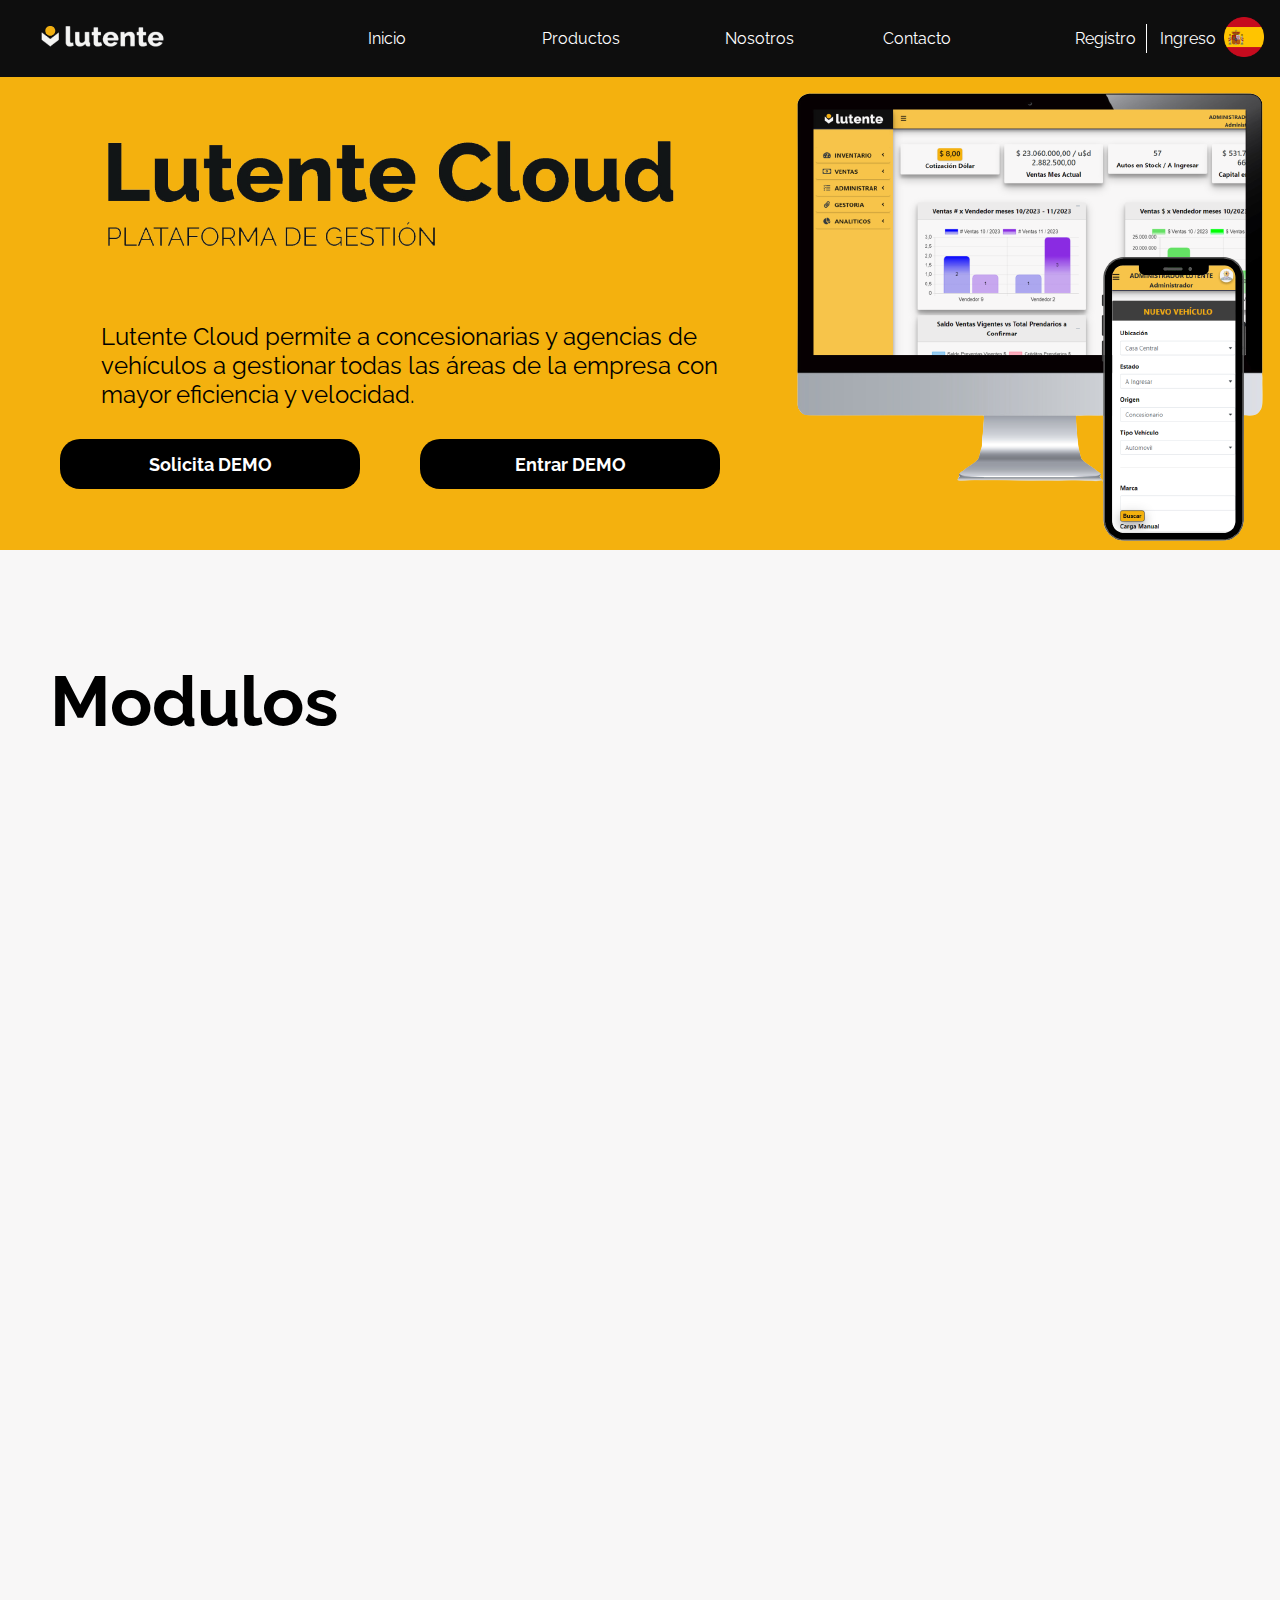
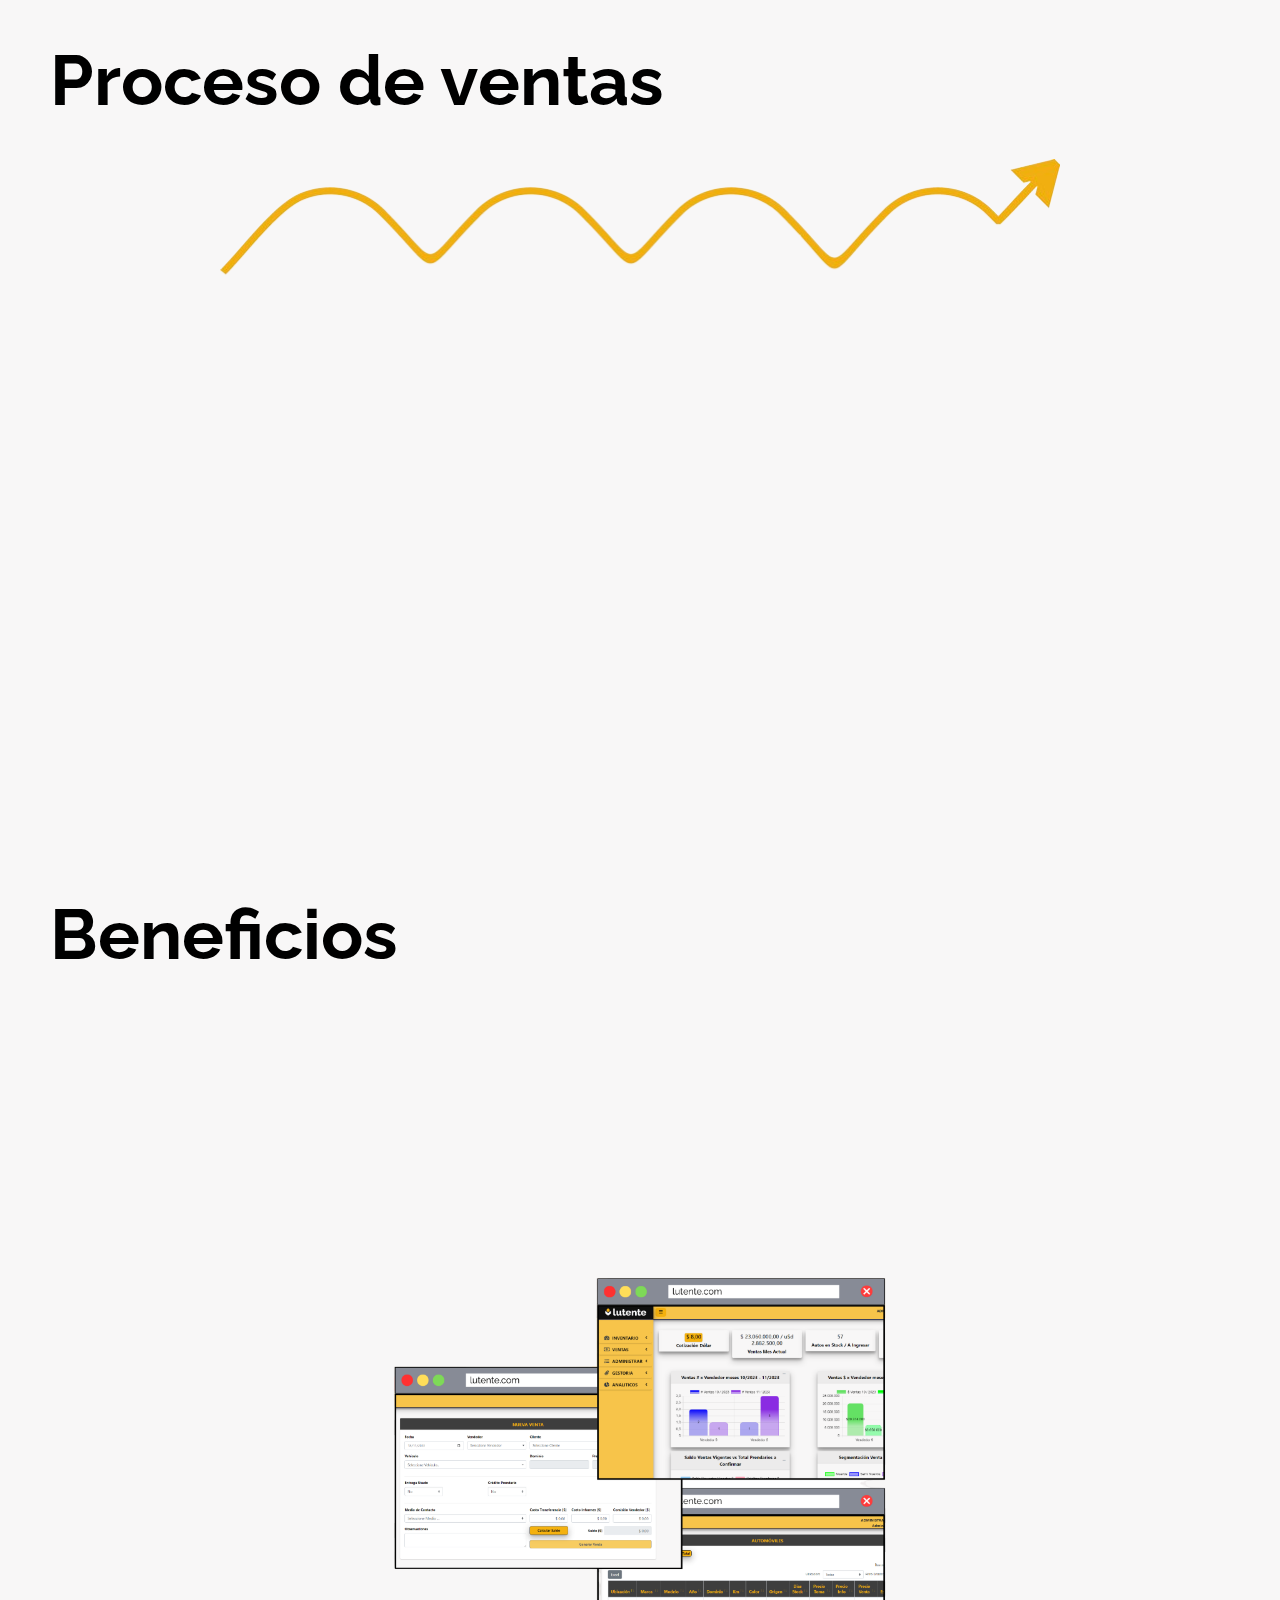
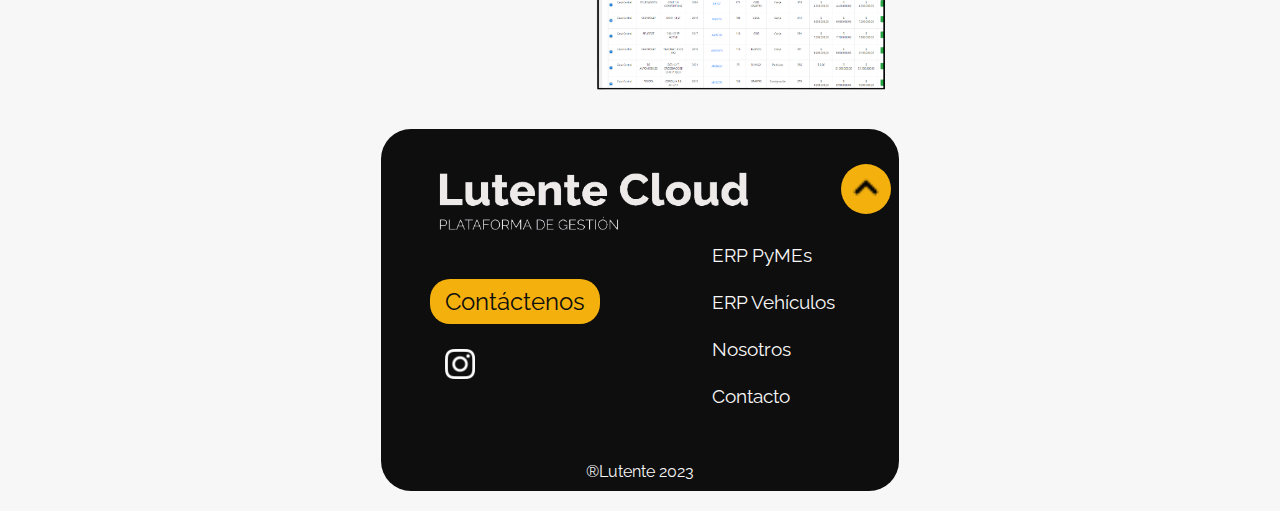
<file: pages/consecionaria_web.html>
<!DOCTYPE html>
<html lang="en">

<head>
    <meta charset="UTF-8">
    <meta name="viewport" content="width=device-width, initial-scale=1.0">
    <title>Lutente</title>
    <script defer src="../js/consecionaria_web.js"></script>
    <link rel="stylesheet" href="../css/concesionaria_web.css">
    <link rel="stylesheet" href="../css/header&footer.css">
    
    <link rel="icon" href="../faviicon.png" type="png" sizes="40">
    
    <link href="https://unpkg.com/aos@2.3.1/dist/aos.css" rel="stylesheet">

    <!-- Font -->
    
    <link rel="preconnect" href="https://fonts.googleapis.com">
    <link rel="preconnect" href="https://fonts.gstatic.com" crossorigin>
    <link href="https://fonts.googleapis.com/css2?family=Raleway:ital,wght@0,100..900;1,100..900&display=swap" rel="stylesheet">

    
    <link rel="stylesheet" href="https://cdnjs.cloudflare.com/ajax/libs/animate.css/4.1.1/animate.min.css" />
</head>

<body id="lutenteBody">
    <!-- Header -->

    <header id="header">
        <!--   NavBar  -->
           <nav>
                <div class="logo_header">
                     <img id="logo" src="../source/img/Home_2.png" alt="Lutente">
                </div>
                <ul class="nav_links">
                     <li class="first_link"><a class="nav_link_a" href="../index.html" data-lang="home">Home</a></li>
                     <li><div class="dropdown">
                        <button class="dropbtn" data-lang="products">Productos</button>
                        <div class="dropdown-content">
                          <a href="erp_web.html" data-lang="erp_pymes">ERP PyMEs</a>
                          <a href="consecionaria_web.html" data-lang="erp_vehicles">ERP Vehículos</a>
                        </div>
                      </div></li>
                      <li><a class="nav_link_a" href="sobre_nosotros.html" data-lang="about_us">Sobre nosotros</a></li>
                      <li><a class="nav_link_a" href="formulario.html" data-lang="contact">Contacto</a></li>
                </ul>

                <div class="ingreso">
                <ul class="ingreso_nav">
                    <il class="primero"><a href="formulario.html" data-lang="register">Registro</a></il>
                    <il><a href="https://lutente.com/DEMO/login.php" data-lang="login">Ingreso</a></il>
                </ul>

                <button id="toggle_lenguaje"><img id="lenguaje" src="../source/img/globe-regular-24.png" alt="cambio idioma"></button>
                </div>

                <div class="burger" id="burger">
                    <img src="../source/img/menu-icon.png" alt="menu">
                </div>
           </nav>

           <div id="menu_toggle" class="menu_toggle">

            <div class="menu_toggle_header">
                <button><img id="lenguaje_burguer" src="../source/img/globe-regular-24.png" alt="cambio idioma"></button>
                <button> <img id="close_img" src="../source/img/x-regular-120.png" alt=""></button>
            </div>

            <ul class="nav_links_burguer">
                <li><a class="nav_link_a" href="../index.html" data-lang="home">Home</a></li>
                    <li class="productos_burguer"><a href="erp_web.html" data-lang="erp_pymes">ERP PyMEs</a></li>
                    <li class="productos_burguer"><a href="consecionaria_web.html" data-lang="erp_vehicles">ERP Vehículos</a></li>
                <li><a class="nav_link_a" href="sobre_nosotros.html" data-lang="about_us">Sobre nosotros</a></li>
                <li><a class="nav_link_a" href="formulario.html" data-lang="contact">Contacto</a></li>
                <li class="registro_burguer"><a href="formulario.html" data-lang="register">Registro</a></li>
                <li><a href="https://lutente.com/DEMO/login.php" data-lang="login">Ingreso</a></li>
           </ul>
    
        </div>
    </header>

    <!-- Main -->
    <main class="main">

        <!-- Presentacion -->
        <section class="sectionLutenteCloud">
            <!-- Arrow para bajar -->
            <div class="spaceHead"></div>

            <!-- Contenedor de img Main -->
            <div class="contLutenteCloud">
                <div class="contLutenteCloudImg">
                    <img class="imgLutenteCloud" src="../source/img/sectionInicioPruebaSinFondo.png" id="imgMain1"
                        alt="lutente explicacion">
                    <p data-lang="lutente_cloud_desc">Lutente Cloud permite a concesionarias y agencias de vehículos a gestionar todas las áreas de
                        la empresa con mayor eficiencia y velocidad.</p>
                    <div class="contButtonLutenteCloud">

                        <a href="formulario.html" class="buttonComienzaAhora" data-lang="request_demo">Solicita DEMO</a>
                        <a href="https://lutente.com/DEMO/login.php" class="buttonComienzaAhora" data-lang="enter_demo">Entrar DEMO</a>

                    </div>
                </div>
                <img class="imgDevice" src="../source/img/DispositivosEjemplos.png" alt="lutente dispositivos">
            </div>

        </section>


        <!-- Sector Modulos -->
        <section class="sectionModulos">
            <!-- Titulo -->
            <div class="espacioParaHref" id="tituloModulo"></div>
            <div class="contTituloSection">
                <h2 class="tituloSection" data-lang="modules">Modulos</h2>
            </div>

            <!-- Contenedor Modulos-->
            <div class="cont_Modulos">
                <div class="cont_Modulos_Elegir" data-aos="fade-up" data-aos-delay="200">
                    <!-- Imagen modulos -->
                    <img class="imgModulos" src="../source/img/Imagen5SinNumPNG.png" alt="modulos">
                    <!-- Botones -->
                    <div class="cont_Modulos_Botones">
                        <button class="cont_Modulos_Boton" id="bton1">1</button>
                        <button class="cont_Modulos_Boton" id="bton2">2</button>
                        <button class="cont_Modulos_Boton" id="bton3">3</button>
                        <button class="cont_Modulos_Boton" id="bton4">4</button>
                        <button class="cont_Modulos_Boton" id="bton5">5</button>
                    </div>
                </div>
                <div class="modulosTextos" data-aos="fade-up" data-aos-delay="200">
                    <div class="contenedorModulo animate__animated animate__fadeInRightBig" id="modulo1">
                        <h2 class="tituloContenedorModulo" data-lang="inventory_module">INVENTARIO</h2>
                        <p class="textoModulo" data-lang="inventory_desc">Inventario de vehículos. Integración con InfoAutos. Fácil ingreso/egreso.
                            Fácil actualizacion de precios.</p>
                    </div>
                    <div class="contenedorModulo animate__animated animate__fadeInRightBig" id="modulo2">
                        <h2 class="tituloContenedorModulo" data-lang="sales_module">VENTAS</h2>
                        <p class="textoModulo" data-lang="sales_desc">Cierre e Historial de Ventas. Créditos Prendarios. Clientes.</p>
                    </div>
                    <div class="contenedorModulo animate__animated animate__fadeInRightBig" id="modulo3">
                        <h2 class="tituloContenedorModulo" data-lang="admin_module">ADMINISTRACIÓN</h2>
                        <p class="textoModulo" data-lang="admin_desc">Seguimiento Post Venta. Caja. Proveedores. Transacciones/ Movimientos.
                            Asignación de trámites. Gastos.</p>
                    </div>
                    <div class="contenedorModulo animate__animated animate__fadeInRightBig" id="modulo4">
                        <h2 class="tituloContenedorModulo" data-lang="registry_module">GESTORÍA</h2>
                        <p class="textoModulo" data-lang="registry_desc">Trámites. Recepción. Preparación. Presentación Administración.
                            Seguimiento. Retiro y cierre.</p>
                    </div>
                    <div class="contenedorModulo animate__animated animate__fadeInRightBig" id="modulo5">
                        <h2 class="tituloContenedorModulo" data-lang="analytics_module">ANALÍTICOS</h2>
                        <p class="textoModulo" data-lang="analytics_desc">Dashboard. Métricas. Proyección de ventas. Toma de desiciones.</p>
                    </div>
                </div>
            </div>
        </section>

        <!-- Section Proceso de venta -->
        <section class="sectionProcesoVenta" id="tituloProcesoVentas">
            <div class="espacioParaHref" id="tituloVentas"></div>
            <div class="contTituloSection">
                <h2 class="tituloSection" data-lang="sales_process">Proceso de ventas</h2>
            </div>
            <div id="ProcesosEspacio" class="ProcesosEspacio"></div>
            <!-- Procesos de arriba -->
            <div class="contPorcesosTotal">
                
            </div>

            <div class="contProcesos" data-aos="fade-up" data-aos-delay="200">
                <a href="#ProcesosEspacio">      
                <div  class="pruebaProcesos" id="proceso1">
                    <p class="pPrueba" data-lang="sales_closing">Cierre de venta</p>
                </div>
            </a>
            
            <a href="#ProcesosEspacio">
                <div href="#ProcesosEspacio" class="pruebaProcesos" id="proceso2">
                    <p class="pPrueba" data-lang="payment_registration">Imputación pagos</p>
                </div>
            </a>
            <a href="#ProcesosEspacio">
                <div href="#ProcesosEspacio" class="pruebaProcesos" id="proceso3">
                    <p class="pPrueba" data-lang="procedure_assignment">Asignación de trámite</p>
                </div>
            </a>
            <a href="#ProcesosEspacio">
                <div href="#ProcesosEspacio" class="pruebaProcesos" id="proceso4">
                    <p class="pPrueba" data-lang="folder_delivery">Entrega de carpeta</p>
                </div>
            </a>
        </div>

        <!-- Procesos de abajo -->
        <div class="contProcesos2" data-aos="fade-up" data-aos-delay="300">
            <a href="#ProcesosEspacio">
            <div class="pruebaProcesos2" id="proceso5">
                    <p class="pPrueba2" data-lang="pledge_management">Gestión de Prendas</p>
                </div>
                </a>
                <a href="#ProcesosEspacio">
                <div class="pruebaProcesos2" id="proceso6">
                    <p class="pPrueba2" data-lang="approval">Aprobación</p>
                </div>
</a>
<a href="#ProcesosEspacio">
                <div class="pruebaProcesos2" id="proceso7">
                    <p class="pPrueba2" data-lang="procedure_management">Gestión de trámite</p>
                </div>
            </a>
        </div>

            <div class="contProcesosText" data-aos="fade-up" data-aos-delay="400">
                <div class="ProcesosText animate__animated animate__zoomIn" id="ProcesosText1">
                    <img class="imgProcesos" src="../source/img/ventas.png" alt="ventas">

                    <div class="ProcesoText">
                        <h1 data-lang="sales_closing_title">Cierre de venta</h1>
                        <p data-lang="sales_closing_desc">Una vez realizado el acuerdo con el cliente se registra la venta en la plataforma incluyendo el alta del cliente.</p>
                    </div>

                </div>
                <div class="ProcesosText animate__animated animate__zoomIn" id="ProcesosText2">
                    <img class="imgProcesos" src="../source/img/pago.png" alt="pagos">

                    <div class="ProcesoText">
                        <h1 data-lang="payment_registration_title">Imputación de pagos</h1>
                        <p data-lang="payment_registration_desc">Se registran los pagos (efectivo, cheque, etc.) y se da seguimiento hasta cancelar el total.</p>
                    </div>
                </div>
                <div class="ProcesosText animate__animated animate__zoomIn" id="ProcesosText3">
                    <img class="imgProcesos" src="../source/img/transaccion-economica.png" alt="tramites">

                    <div class="ProcesoText">
                        <h1 data-lang="procedure_assignment_title">Asignación de trámite</h1>
                        <p data-lang="procedure_assignment_desc">Se asigna el trámite a gestoría.</p>
                    </div>
                </div>
                <div class="ProcesosText animate__animated animate__zoomIn" id="ProcesosText4">
                    <img class="imgProcesos" src="../source/img/documento.png" alt="carpetas">

                    <div class="ProcesoText">
                        <h1 data-lang="folder_delivery_title">Entrega de carpeta</h1>
                        <p data-lang="folder_delivery_desc">Gestoría retira el tramite y se hace la entrega del vehículo y carpeta al cliente.</p>
                    </div>
                </div>
                <div class="ProcesosText animate__animated animate__zoomIn" id="ProcesosText5">
                    <img class="imgProcesos" src="../source/img/gestion-web.png" alt="gestion y servidor">

                    <div class="ProcesoText">
                        <h1 data-lang="pledge_management_title">Gestion de Prendas</h1>
                        <p data-lang="pledge_management_desc">Si el cliente solicita crédito prendario, se cargan todos los datos que serán enviados a las entidades financieras.</p>
                    </div>
                </div>
                <div class="ProcesosText animate__animated animate__zoomIn" id="ProcesosText6">
                    <img class="imgProcesos" src="../source/img/verificado.png" alt="aprobacion documento">

                    <div class="ProcesoText">
                        <h1 data-lang="approval_title">Aprobación</h1>
                        <p data-lang="approval_desc">La gerencia se asegura que todo en la transacción esté correcto para su aprobación.</p>
                    </div>
                </div>
                <div class="ProcesosText animate__animated animate__zoomIn" id="ProcesosText7">
                    <img class="imgProcesos" src="../source/img/gestion-de-proyectos.png" alt="gestion tramites">

                    <div class="ProcesoText">
                        <h1 data-lang="procedure_management_title">Gestión de trámite</h1>
                        <p data-lang="procedure_management_desc">Se ingresa el tramite al registro y se da seguimiento.</p>
                    </div>
                </div>
            </div>

        </section>


        <section class="sectionBeneficios">
            <div class="espacioParaHref" id="tituloBeneficios"></div>
            <div class="contTituloSection">
                <h2 class="tituloSection" data-lang="benefits">Beneficios</h2>
            </div>
            <div class="contBeneficios">
                <ul class="listaBeneficios" data-aos="fade-up" data-aos-delay="300">
                    <li data-lang="benefit_1_cons">✔ Visibilidad y toma de decisiones</li>
                    <li data-lang="benefit_2_cons">✔ Digitalización y centralización de datos</li>
                    <li data-lang="benefit_3_cons">✔ Gestión: inventario, ventas, prendas, clientes, proveedores, trámites y gastos</li>
                    <li data-lang="benefit_4_cons">✔ Control y automatización de movimientos y caja</li>
                    <li data-lang="benefit_5_cons">✔ Control de flujo de efectivo, cheques y pagarés</li>
                    <li data-lang="benefit_6_cons">✔ Mejor experiencia para el cliente</li>
                </ul>
                <div class="imgsBeneficios">
                    <img src="../source/img/imagenBeneficios.png" alt="ejemplos app lutente">
                </div>
            </div>
        </section>

    </main>

    <footer>
        <div class="wrapper">
            <div class="seccion_1">
                <img src="../source/img/sectionInicioPruebaSinFondo.png" alt="">
                <a href="#"><img src="../source/img/chevron-up-regular-24.png" alt="Scroll Up"></a>
            </div>
            <div class="seccion_2">
                <div class="footer_contacto">
                    <a id="contacto_footer_boton" href="formulario.html" data-lang="contact_us">Contáctenos <img src="../source/img/chevron-right-regular-24.png" alt=""></a>
                    <div>
                        <a href="https://www.instagram.com/lutente.cloud/"><img src="../source/img/instagram.png" alt=""></a>
                        <a href="#" id="linkedin"><img src="../source/img/linkedin.png" alt=""></a>
                    </div>
                    
                </div>
                
                <div class="footer_navegabilidad"> 
                    <ul>
                    <li><a href="erp_web.html" data-lang="erp_pymes">ERP PYMEs</a></li>
                    <li><a href="consecionaria_web.html" data-lang="erp_vehicles">ERP Vehículos</a></li>
                     <li><a href="sobre_nosotros.html" data-lang="about_us">Sobre nosotros</a></li>
                     <li><a href="formulario.html" data-lang="contact">Contacto</a></li>
                    </ul>
                </div>
            </div>
            <p data-lang="copyright">®Lutente 2023</p>
        </div>
    </footer>  

    <!-- Link AOS -->
    <script src="https://unpkg.com/aos@2.3.1/dist/aos.js"></script>
    <script src="../js/lenguajes.js"></script>
    <script src="../js/toggle_lang.js"></script>

    <script>
        AOS.init();
    </script>

    <script src="../js/header_main.js"></script>
</body>

</html>
</file>
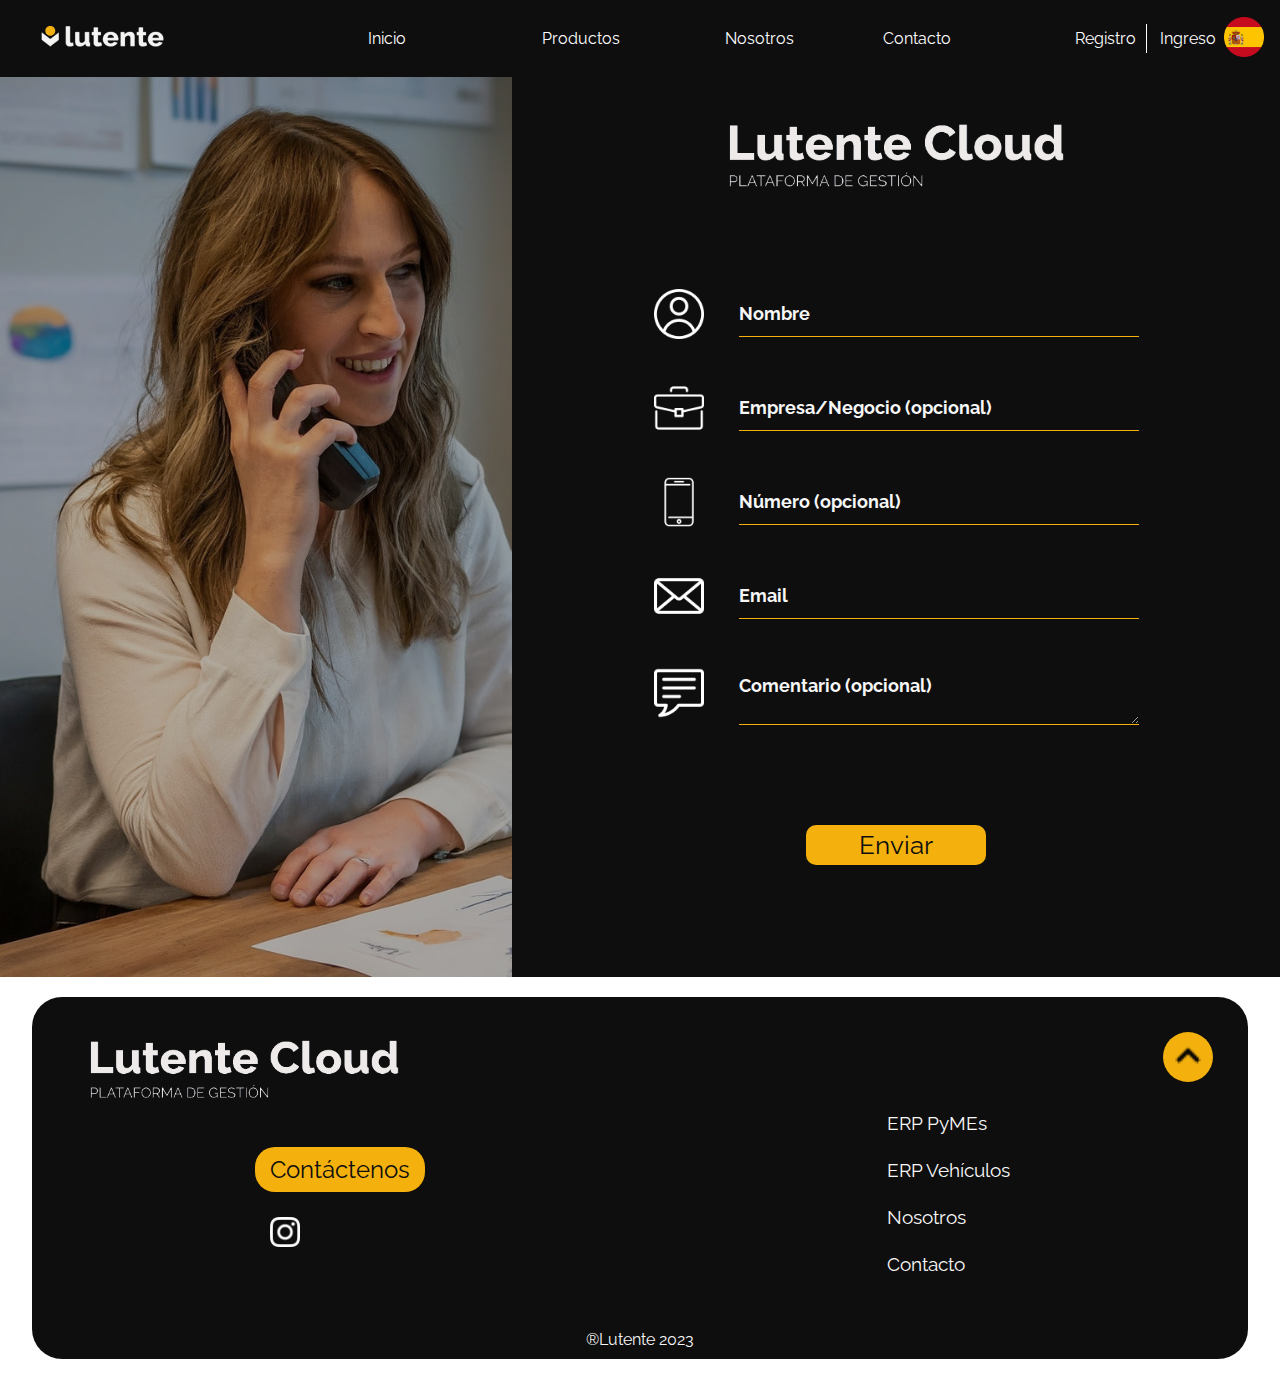
<file: pages/formulario.html>
<!DOCTYPE html>
<html lang="en">
<head>
    <!-- Meta -->
    <meta charset="UTF-8">
    <meta name="viewport" content="width=device-width, initial-scale=1.0">

    <!--    favicon     -->
    <link rel="icon" href="../faviicon.png">
    
    <!-- Title -->
    <title>Lutente</title>

    <!-- CSS  -->
    <link rel="stylesheet" href="../css/formulario.css">
     <link rel="stylesheet" href="../css/header&footer.css">

    <!-- Font -->
    
    <link rel="preconnect" href="https://fonts.googleapis.com">
    <link rel="preconnect" href="https://fonts.gstatic.com" crossorigin>
    <link href="https://fonts.googleapis.com/css2?family=Raleway:ital,wght@0,100..900;1,100..900&display=swap" rel="stylesheet">

    <!-- AOS -->

    <link href="https://unpkg.com/aos@2.3.1/dist/aos.css" rel="stylesheet">
</head>
<body>
  <header id="header">
    <!--   NavBar  -->
       <nav>
            <div class="logo_header">
                <img id="logo" src="../source/img/Home_2.png" alt="Lutente">
            </div>
            <ul class="nav_links">
                 <li class="first_link"><a class="nav_link_a" href="../index.html" data-lang="home">Home</a></li>
                 <li><div class="dropdown">
                    <button class="dropbtn" data-lang="products">Productos</button>
                    <div class="dropdown-content">
                      <a href="erp_web.html" data-lang="erp_pymes">ERP PyMEs</a>
                      <a href="consecionaria_web.html" data-lang="erp_vehicles">ERP Vehículos</a>
                    </div>
                  </div></li>
                 <li><a class="nav_link_a" href="sobre_nosotros.html" data-lang="about_us">Nosotros</a></li>
                 <li><a class="nav_link_a" href="formulario.html" data-lang="contact">Contacto</a></li>
            </ul>

            <div class="ingreso">
                <ul class="ingreso_nav">
                    <il class="primero"><a href="formulario.html" data-lang="register">Registro</a></il>
                    <il><a href="https://lutente.com/DEMO/login.php" data-lang="login">Ingreso</a></il>
                </ul>

                <button id="toggle_lenguaje"><img id="lenguaje" src="../source/img/globe-regular-24.png" alt="cambio idioma"></button>
                </div>
                <div class="burger" id="burger">
                    <img src="../source/img/menu-icon.png" alt="menu">
                </div>
           </nav>

           <div id="menu_toggle" class="menu_toggle">

            <div class="menu_toggle_header">
                <button><img id="lenguaje_burguer" src="../source/img/globe-regular-24.png" alt="cambio idioma"></button>
                <button> <img id="close_img" src="../source/img/x-regular-120.png" alt=""></button>
            </div>

            <ul class="nav_links_burguer">
                <li><a class="nav_link_a" href="../index.html" data-lang="home">Home</a></li>
                    <li class="productos_burguer"><a href="erp_web.html" data-lang="erp_pymes">ERP PyMEs</a></li>
                    <li class="productos_burguer"><a href="consecionaria_web.html" data-lang="erp_vehicles">ERP Vehículos</a></li>
                <li><a class="nav_link_a" href="sobre_nosotros.html" data-lang="about_us">Nosotros</a></li>
                <li><a class="nav_link_a" href="formulario.html" data-lang="contact">Contacto</a></li>
                <li class="registro_burguer"><a href="formulario.html" data-lang="register">Registro</a></li>
                <li><a href="https://lutente.com/DEMO/login.php" data-lang="login">Ingreso</a></li>
           </ul>
    
        </div>
</header>

    <main>

        <section class="sectionForm">
            <form class="form" id="contact-form">
                <img class="lutente_cloud" src="../source/img/sectionInicioPruebaSinFondo.png" alt="">

              <ul>
                <li class="listaForm">
                  <label for="name"><img src="../source/img/usuario.png" alt="usuario name" class="iconForm"></label>
                  <input type="text" name="name" placeholder="Nombre" class="inputForm" id="name" required data-lang="name_placeholder" />
                </li>
                <li class="listaForm">
                  <label for="company"><img src="../source/img/maletin.png" alt="compania" class="iconForm"></label>
                  <input type="text" name="company" placeholder="Empresa/Negocio (opcional)" id="business" class="inputForm" data-lang="company_placeholder" />
                </li>
                <li class="listaForm">
                  <label for="number"><img src="../source/img/telefono-inteligente.png" alt="celular" class="iconForm"></label>
                  <input type="text" name="number" placeholder="Número (opcional)" id="number" class="inputForm" data-lang="number_placeholder" />
                </li>
                <li class="listaForm">
                  <label for="mail"><img src="../source/img/correo-electronico.png" alt="correo" class="iconForm"></label>
                  <input type="email" name="email" placeholder="Email" class="inputForm" id="email" required data-lang="email_placeholder" />
                </li>
                <li class="listaForm">
                  <label for="comments"><img src="../source/img/mensaje.png" alt="mensaje" class="iconForm"></label>
                  <textarea name="comments" placeholder="Comentario (opcional)" id="message" class="inputForm" data-lang="comments_placeholder"></textarea>
                </li>
              </ul>
              <input type="submit" value="Enviar" class="buttonForm" data-lang-value="submit_button">
            </form>
        
          </section>

          <!-- Modal -->
        <div id="status-modal" class="modal">
        <div class="modal-content">
        <p id="modal-message"></p>
        <button id="close-modal" data-lang="close_modal">Cerrar</button>
        </div>
        </div>

        <!-- gif carga -->
        <div id="loading">
          <img src="../source/img/circuloCarga.gif" alt="Cargando...">
        </div>
      


    </main>

    <footer>
      <div class="wrapper">
          <div class="seccion_1">
              <img src="../source/img/sectionInicioPruebaSinFondo.png" alt="">
              <a href="#"><img src="../source/img/chevron-up-regular-24.png" alt="Scroll Up"></a>
          </div>
          <div class="seccion_2">
              <div class="footer_contacto">
                  <a id="contacto_footer_boton" href="formulario.html" data-lang="contact_us">Contáctenos <img src="../source/img/chevron-right-regular-24.png" alt=""></a>
                  <div>
                      <a href="https://www.instagram.com/lutente.cloud/"><img src="../source/img/instagram.png" alt=""></a>
                      <a href="#" id="linkedin"><img src="../source/img/linkedin.png" alt=""></a>
                  </div>
                  
              </div>
              
              <div class="footer_navegabilidad"> 
                  <ul>
                  <li><a href="erp_web.html" data-lang="erp_pymes">ERP PYMEs</a></li>
                  <li><a href="consecionaria_web.html" data-lang="erp_vehicles">ERP Vehículos</a></li>
                   <li><a href="sobre_nosotros.html" data-lang="about_us">Sobre nosotros</a></li>
                   <li><a href="formulario.html" data-lang="contact">Contacto</a></li>
                  </ul>
              </div>
          </div>
          <p data-lang="copyright">®Lutente 2023</p>
      </div>
  </footer>


    <script src="../js/formulario.js"></script>
    <script src="../js/header_main.js"></script>
    <script src="../js/lenguajes.js"></script>
    <script src="../js/toggle_lang.js"></script>
</body>
</html>
</file>
<file: css/concesionaria_web.css>
@import url('https://fonts.googleapis.com/css2?family=Raleway:ital,wght@0,100;1,100&display=swap');

html {
    scroll-behavior: smooth; /*Puede que no funcione en todos los browser*/ 
}


*{
    margin: 0;
    padding: 0;
    box-sizing: border-box;

    font-family: "Raleway", serif;
    font-optical-sizing: auto;
    
    font-style: normal;
}

body {
    width: 100%;
    margin: 0px;
    background-color: rgb(248, 247, 247);
    overflow-x: Hidden; 
}

.espacioParaHref{
    padding: 30px;
}
.espacioParaHref2{
    padding: 10px;
}


/*Arrow espacio*/
.spaceHead {
    width: 100%;
    height: 75px;
}

/*Primer imagen de main*/
.contLutenteCloud {
    display: flex;
    width: 100%;
    background-color: rgb(244, 177, 14);
    align-items: center;
}

.contLutenteCloudImg {  
    width: 80%;
}

.contLutenteCloudImg p{
    margin-left: 13%;
    font-size: x-large;
    font-family: 'Raleway', sans-serif;
    width: 80%;
}

.contButtonLutenteCloud {
    display: flex;
    justify-content: space-evenly
}

.contButtonLutenteCloud a {
    text-decoration: none;
    color: white;
}


.buttonComienzaAhora{
    width: 300px;
    height: 50px;
    display: flex;
    align-items: center;
    justify-content: center;
    background-color: black;
    color: white;
    font-family: 'Raleway', sans-serif;
    font-weight: bold;
    border-radius: 20px;
    border: 0px;
    margin-top: 30px;
    margin-bottom: 50px;
    cursor: pointer;
    font-size: large;
    
}

.buttonComienzaAhora:hover{
   color: rgba(244, 179, 14);
}

.imgLutenteCloud {
    width: 100%;
}

.imgDevice {
    width: 40%;
}

/*Modulos*/
.sectionModulos {
    display: flex;
    flex-direction: column;
}

.contTituloSection {
    color: black;
    font-family: 'Raleway', sans-serif;
    width: 100%;
}

.tituloSection{
    margin: 50px 0px 50px 50px;
    font-size: 70px;
    font-weight: bold;
}

.cont_Modulos{
    display: flex;
    align-items: center;
    justify-content: space-evenly;
}

.cont_Modulos_Elegir{
    display: flex;
    flex-direction: column;
    align-items: center;
    justify-content: space-between;
    z-index: 999;
}

.cont_Modulos_Botones {
    display: flex;
    position: absolute;
}

.cont_Modulos_Boton {
    position: absolute;
    border-radius: 100%;
    width: 50px;
    height: 50px;
    color: white;
    border: 1px solid black;
    background-color: black;
    cursor: pointer;
    font-size: large;
}

#bton1 {
    top: 30px;
    right: -20px;
}

#bton2 {
    top: 160px;
    right: 160px;
}
#bton3 {
    top: 380px;
    right: 90px;
}
#bton4 {
    top: 380px;
    right: -130px;
}

#bton5 {
    top: 160px;
    right: -200px;
}

#modulo1 {
    display: flex;
}

#modulo2 {
    display: none;
}

#modulo3 {
    display: none;
}

#modulo4 {
    display: none;
}

#modulo5 {
    display: none;
}

.cont_Modulos_Boton:hover {
    animation: 0s;
    color: black;
    transition: all 0.7s;
    transform: scale(1.1);
}

.contenedorModulo{
    display: flex;
    flex-direction: column;
    align-items: center;
    font-family: 'Raleway', sans-serif;
    width: 550px;
}

.tituloContenedorModulo {
    font-size: xxx-large;
    background-color: black;
    padding: 5px 30px 5px 30px;
    color: rgb(244, 177, 14);
    margin: 10px;
}

.textoModulo {
    margin: 10px;
    font-size: xx-large;
    text-align: center;
    line-height: 50px;
}

/*Finaliza Modulos*/


/*Empieza Section Ventas*/

.sectionProcesoVenta {
    display: flex;
    flex-direction: column;
    align-items: center;
}

#ProcesosEspacio {
    margin-top: 150px;
    height: 0px;
    position: absolute;
}

.contPorcesosTotal {
    width: 1200px;
    height: 235px; /*para que quede acomodado con los procesos*/
    display: flex;
    flex-direction: column;
    align-items: center;
    background-image: url('../source/img/elementosParaWeb42.png');
    background-size: 100%;
    position: absolute;
    margin-top: 230px;
    z-index: 901;
}

.pruebaProcesos{
    display: flex;
    justify-content: center;
    align-items: center;
    margin-left: 68px;
    margin-right: 68px;
    rotate: 90;
    margin-top: 75px;
    background-color: black;
    padding: 80px;
    transform: rotate(315deg);
    border-radius: 25px 100px 25px 25px; 
    cursor: pointer;
    z-index: 901;
}

.pruebaProcesos2{
    display: flex;
    justify-content: center;
    align-items: center;
    margin-left: 68px;
    margin-right: 68px;
    rotate: 90;
    margin-top: 75px;
    background-color: black;
    padding: 80px;
    transform: rotate(135deg);
    border-radius: 25px 100px 25px 25px; 
    cursor: pointer;
    z-index: 901;
}

.contProcesos {
    display: flex;
    align-items: center;
    justify-content: center;
    width: 100%;
    z-index: 901;
}

.contProcesos2 {
    display: flex;
    width: 100%;
    justify-content: center;
    margin-top: 350px;
    position: absolute;
    z-index: 900;
}

.pPrueba{
    color: rgb(244, 177, 14);
    font-family: 'Raleway', sans-serif;
    font-weight: bold;
    transform: rotate(45deg);
    padding: 0px;
    margin: 0px;
    position: absolute;   
    font-size: x-large;
    text-align: center;
}

.pPrueba2{
    color: rgb(244, 177, 14);
    font-family: 'Raleway', sans-serif;
    font-weight: bold;
    transform: rotate(225deg);
    padding: 0px;
    margin: 0px;
    position: absolute;
    font-size: x-large;
    text-align: center;
}

.pruebaProcesos:hover{
    transition: all 0.7s;
    background-color: rgb(244, 177, 14);
    
    .pPrueba {
        color: black;
        font-family: 'Raleway', sans-serif;
    }
}

.pruebaProcesos2:hover{
    transition: all 0.7s;
    background-color: rgb(244, 177, 14);
    
    .pPrueba2 {
        color: black;
        font-family: 'Raleway', sans-serif;
    }
}

/*Texto interaccion de los procesos*/

.contProcesosText {
    display: flex;
    flex-direction: column;
    align-items: center;
}

.ProcesosText{
    display: flex;
    align-items: center;
    border-radius: 20px;
    margin-top: 60px;
    height: 400px;
    color: black;
    font-family: 'Raleway', sans-serif;
    width: 1000px;
    height: 420px;
    --animate-duration: 1.5s;
}

.ProcesosText p{
    text-align: center;
}

.ProcesoText {
    display: flex;
    flex-direction: column;
    align-items: center;
    justify-content: center;
}

.ProcesoText {
    display: flex;
    flex-direction: column;
    align-items: center;
    height: 100%;
    width: 100%;
}

.ProcesoText h1 {
    margin-top: 10px;
    font-size: xxx-large;
    margin: 25px;
}

.ProcesoText p {
    padding: 0px;
    margin-top: 0px;
    margin-left: 30px;
    margin-right: 30px;
    font-size: x-large;
    text-align: center;
    line-height: 25px;
}

.imgProcesos {
    margin: 10px;
    width: 200px;
    height: 200px;
}

#ProcesosText1 {
    display: flex;
}

#ProcesosText2 {
    display: none;    
}

#ProcesosText3 {
    display: none;    
}

#ProcesosText4 {
    display: none;    
}

#ProcesosText5 {
    display: none;    
}

#ProcesosText6 {
    display: none;    
}

#ProcesosText7 {
    display: none;    
}



/*Section BENEFICIOS*/

.sectionBeneficios {
    margin-top: 10px;
}

.contBeneficios{
    display: flex;
    justify-content: space-between;
}

.listaBeneficios {
    margin-left: 50px;
    margin-top: 70px;
    list-style: none;
    font-size: x-large;
    font-family: 'Raleway', sans-serif;
   
}

.imgsBeneficios {
    display: flex;
    flex-direction: column;
    height: 100%;
}

.imgsBeneficios {
    width: 800px;
}

.imagenBeneficios {
    width: 500px;
    position: absolute;
}

#imgBeneficio1{
    right: 200px;
    margin-top: -70px;
    z-index: 900;
}

#imgBeneficio2{
    right: 50px;
    margin-top: 150px;
}

#imgBeneficio3{
    right: 0px;
    margin-top: -100px;
}

/*Section Videos*/
.sectionVideos {
    margin-top: 50px;
    width: 100%;
    display: flex;
    flex-direction: column;
    align-items: center;
    justify-content: center
}

.sectionVideos h2{
    font-family: 'Raleway', sans-serif;
    font-weight: bold;
    font-size: xx-large;
}

.sectionVideos iframe {
    width: 800px;
    height: 500px;
    margin-top: 10px;
    border: 3px solid rgb(244, 177, 14);
}

@media (max-width: 1349px) {
    body {
        display: flex;
        flex-direction: column;
    }
    /*Arrow espacio*/
    .spaceHead {
        width: 100%;
        height: 50px;
    }

    /*Modulos + carrousel*/
    .cont_Modulos{
        display: flex;
        flex-direction: column;
        align-items: center;
    }

    .modulosTextos {
        margin-top: 30px;
    }

    .ProcesosText{
        margin-top: 150px;
        width: 700px;
    }

    /*Procesos*/

    .contPorcesosTotal {
        width: 840px;
        display: flex;
        flex-direction: column;
        align-items: center;
        background-image: url('../source/img/elementosParaWeb42.png');
        background-size: 100%;
        
    }

    .contProcesos2 {
        z-index: 999;
    }

    #ProcesosEspacio {
        margin-top: 200px;
        height: 0px;
        position: absolute;
    }
    
    .pruebaProcesos{
        display: flex;
        margin-top: 50px;
        background-color: black;
        padding: 56px;
         margin-left: 47.6px;
        margin-right: 47.6px;
    }
    
    .pruebaProcesos2{
        padding: 56px;
        margin-top: 15px;
        margin-left: 47.6px;
        margin-right: 47.6px;
    }

    .pPrueba{
        color: rgb(244, 177, 14);
        font-family: 'Raleway', sans-serif;
        font-weight: bold;
        transform: rotate(45deg);
        padding: 0px;
        margin: 0px;
        position: absolute;   
        font-size: large;
        text-align: center;
    }
    
    .pPrueba2{
        color: rgb(244, 177, 14);
        font-family: 'Raleway', sans-serif;
        font-weight: bold;
        transform: rotate(225deg);
        padding: 0px;
        margin: 0px;
        position: absolute;
        font-size: large;
        text-align: center;
    }


    /*Textos Procesos*/

    .ProcesosText{
        margin-top: 20px;
    }

    .ProcesoText h1 {
        text-align: center;
    }

    /*Beneficios*/

    .contBeneficios{
        display: flex;
        flex-direction: column;
        align-items: center;
    }

    .contBeneficios ul {
        margin-top: 0px;
    }

    .listaBeneficios {
        margin-left: 0px;
        margin-top: 70px;
        font-size: x-large;
        
    }

    .listaBeneficios li {
        margin-top: 10px;
    }

    .imgsBeneficios {
        display: flex;
        flex-direction: column;
        overflow-x: Hidden;
    }

    .imagenBeneficios {
        width: 400px;
        position: absolute;
        overflow-x: Hidden;
    }

    #imgBeneficio1{
        right: 35%;
        z-index: 900;
        margin-top: 25px;
    }

    #imgBeneficio2{
        right: 15%;
        margin-top: 100px;
    }

    #imgBeneficio3{
        right: 40%;
        margin-top: 200px;
    }

    /*sectionVideos*/

    .sectionVideos {
        margin-top: 100px;
    }

    .sectionVideos iframe{
        margin: 0px;
    }

}

@media (max-width: 1024px) {
    .contProcesosText {
        margin-top: 100px;
    }

    .pruebaProcesos2 {
        margin-top: 70px;
    }
}

@media (max-width: 945px) {
    .data-aos {
        display: none;
    }

    /*Arrow espacio*/
    .spaceHead {
        width: 100%;
        height: 60px;
    }
    /*Header responsive*/
    .navigation {
        display: none;
    }

    .ingresoApp {
        display: none;
    }

    .nav{
        display: flex;
        height: 76.656px;
        align-items: center;
        justify-content: flex-end;
    }

    .respmenu {
        display: flex;
        margin-right: 10px;
    }

    .contenedorHambur{
        margin-right: 30px;
    }

    .navigationResponsive {
        display: none;
        margin: 0px;
        position: absolute;
        right: 110px;
        
    }
    .ingresoAppResp{
        display: none;
        margin: 0px;
        position: absolute;
        right: 10px;
    }
    .respmenu ul {
        padding: 0px;
    }
    .respmenu li {
        list-style: none;
    }
    .respmenu a {
        color: rgb(248, 247, 247);
        text-decoration: none;
        display: block;
        padding: 10px 20px;
        border-bottom: 2px solid rgb(244, 177, 14);
        background: black;
        font-family: 'Raleway', sans-serif;
        font-weight: bold;
    }

    /*Section Lutente Cloud*/

    .contButtonLutenteCloud{
        display: flex;
        flex-direction: column;
        
    }
   

    .buttonComienzaAhora{
        width: 300px;
        height: 50px;
        background-color: black;
        color: white;
        font-family: 'Raleway', sans-serif;
        font-weight: bold;
        border-radius: 20px;
        border: 0px;
        margin-top: 10px;
        margin-left: 13%;
        margin-bottom: 30px;
        cursor: pointer;
        font-size: large;
    }

    /*Videos*/
    
}

@media (max-width: 840px) {

    .tituloSection{
        font-size: xxx-large;
    }

    .buttonComienzaAhora{
        width: 300px;
    }

    /*Modulos*/

    .tituloContenedorModulo{
        font-size: xx-large;
    }

    /*Procesos section*/

    .contPorcesosTotal {
        width: 100%;
        display: flex;
        flex-direction: column;
        justify-content: center;
        align-items: center;
        background-image: none;
        
    }

    .pruebaProcesos{
        display: flex;
        margin-top: 50px;
        background-color: black;
        padding: 56px;
        margin-left: 15px;
        margin-right: 15px;
    }

    .contProcesos {
        justify-content: center;
    }

    .contProcesos2 {
        position: static;
        margin-top: 0px;
    }
    
    .pruebaProcesos2{
        padding: 56px;
        margin-top: 50px;
        margin-left: 15px;
        margin-right: 15px;
    }

    /*Procesos text*/
    .contProcesosText{
        margin-top: 0px;
    }

    .ProcesosText {
        margin-top: 0px;
        width: 100%;
    }

    /*beneficios*/

    .imgsBeneficios {
        width: 600px;
    }

    /*Video*/
    .sectionVideos iframe {
        width: 400px;
    }


    /*Footer*/
    .dispositivosFooter {
        display: flex;
        position: absolute;
        height: 200px;
        right: 0px;
    }
}

@media (max-width: 600px) {
    /*section LutenteCloud*/

    .imgPresentacion {
        width: 300px;
    }

    .contLutenteCloudImg{
        width: 55%
    }

    .contLutenteCloudImg p{
        font-size: large;
        text-align: left;

    }

    .buttonComienzaAhora {
        width: 80%;
        font-size: medium;
    }

    /*Modulos*/

    .imgModulos {
        width: 400px;
    }

    #bton1 {
        top: 20px;
        right: -20px;
    }    
    #bton2 {
        top: 120px;
        right: 110px;
    }
    #bton3 {
        top: 280px;
        right: 60px;
    }
    #bton4 {
        top: 280px;
        right: -105px;
    }
    #bton5 {
        top: 120px;
        right: -155px;
    }

    .modulosTextos {
        width: 100%;
        display: flex;
        justify-content: center;
    }

    .tituloContenedorModulo {
        font-size: x-large;
    }

    .textoModulo {
        font-size: x-large;
    }

    /*Ventas*/

    .pruebaProcesos{
        display: flex;
        margin-top: 50px;
        background-color: black;
        padding: 30px 30px 40px 40px;
    }

    .pPrueba {
        position: absolute;
        margin: 40px 40px 20px 20px;
        width: 80%;
        font-size: x-small;
    }
    .pPrueba2 {
        position: absolute;
        margin: 40px 40px 20px 20px;
        width: 80%;
        font-size: x-small;
    }

    .contProcesos {
        justify-content: center;
    }

    .contProcesos2 {
        position: static;
        margin-left: 10px;
        margin-right: 10px;
        z-index: 999;
    }
    
    .pruebaProcesos2{
        padding: 30px 30px 40px 40px;
        margin-top: 0px;
        margin-left: 10px;
        margin-right: 10px;
    }

    /*Textos ventas*/
    .imgProcesos {
        width: 150px;
        height: 150px;
    }
    .ProcesosText {
        width: 90%;
    }
    .ProcesoText h1{
        font-size: x-large;
    }
    .ProcesoText p{
        font-size: large;
    }

    /*Beneficios*/ 

    .imgsBeneficios {
        width: 100%;
    }

    .listaBeneficios{
        margin-top: 0px;
        width: 85%;
        padding: 0px;
        margin: 0px 0px 0px 10px;
    }

    .listaBeneficios li{
        font-size: medium;
    }

    .sectionVideos {
        margin-top: 100px;
    }

}

@media (max-width: 480px) {
    .tituloSection {
        font-size: xx-large;
        margin-left: 25px;
    }

    /*lutenteCloud*/

    .contLutenteCloud {
        flex-direction: column;
    }

    .contLutenteCloudImg {
        width: 100%;
    }

    .imgDevice {
        width: 80%;
    }

    /*Modulos*/
    .imgModulos {
        width: 300px;
    }

    .cont_Modulos_Boton{
        width: 35px;
        height: 35px;
    }

    #bton1 {
        top: 20px;
        right: -15px;
    }    
    #bton2 {
        top: 90px;
        right: 85px;
    }
    #bton3 {
        top: 210px;
        right: 45px;
    }
    #bton4 {
        top: 210px;
        right: -75px;
    }
    #bton5 {
        top: 90px;
        right: -115px;
    }

    .contenedorModulo {
        width: 90%;
    }

    .textoModulo{
        font-size: larger;
    }

    /*Ventas*/

    .ProcesosText {
        flex-direction: column-reverse;
    }

    .pruebaProcesos{
        padding: 25px 25px 35px 35px;
    }

    .pruebaProcesos2{
        padding: 25px 25px 35px 35px;
    }
   
}


@media (max-width: 320px) {
    /*Nav*/
    .nav {
        justify-content: flex-start;
    }

    .pruebaProcesos{
        padding: 20px 20px 30px 30px;
    }

    .pruebaProcesos2{
        padding: 20px 20px 30px 30px;
    }

    .pPrueba {
        font-size: 9px;
    }

    .pPrueba2 {
        font-size: 9px;
    }

    .contProcesosText {
        margin-top: 100px;
    }

    .contenedorHambur {
        margin-right: 15px;
    }

    .navigationResponsive {
        right: 80px;
    }
    

    #hamburResp {
        width: 40px;
    }

    #usuarioResp {
        width: 40px;
    }
}
</file>
<file: css/header&footer.css>
/* ----------- Header -------------- */
#header {
    position: fixed;
    width: 100%;
    top: 0;
    left: 0;
    z-index: 1000;
    background-color: rgb(14, 14, 14);
}

nav {
    display: flex;
    justify-content: space-between;
    align-items: center;
    padding: 13px;
}

/* Logo */
.logo_header {
    width: 10%;
    min-width: 130px;
    max-width: 220px;
    margin-left: 2%;
}

.logo_header img {
    width: 100%;
}

/* Links del Nav */
.nav_links {
    width: 72%;
    display: flex;
    justify-content: center;
    align-items: center;
    padding: 0;
    margin: 0;
}

.nav_links li {
    list-style: none;
    margin-left: 10%;
}

.nav_links a {
    text-decoration: none;
    color: white;
    font-size: 1em;
    font-weight: 400;
}

/* Dropdown */
.dropbtn {
    background-color: rgb(14, 14, 14);
    color: white;
    padding: 16px;
    font-size: 16px;
    border: none;
}

.dropdown {
    position: relative;
    display: inline-block;
}

.dropdown-content {
    display: none;
    position: absolute;
    background-color: rgb(14, 14, 14);
    min-width: 160px;
    box-shadow: 0px 8px 16px 0px rgba(0, 0, 0, 0.2);
    z-index: 1;
    margin-left: 30px;
}

.dropdown-content a {
    color: white;
    padding: 12px 16px;
    text-decoration: none;
    display: block;
}

.dropdown-content a:hover {
    background-color: #ddd;
}

.dropdown:hover .dropdown-content {
    display: block;
}

/* Ingreso y lenguaje */
.ingreso_nav .primero {
    border-right: 1px solid white;
    padding: 5px 10px;
    margin-right: 9px;
}

.ingreso_nav {
    min-width: 152px;
}

.ingreso {
    display: flex;
    align-items: center;
    width: 16%;
    min-width: 205px;
    justify-content: space-around;
}

.ingreso a {
    text-decoration: none;
    color: white;
    font-size: 1em;
    font-weight: 400;
}

button {
    background-color: transparent;
    border: none;
    margin-left: 30px;
}

#lenguaje{
    filter: invert(0);
    width: 40px;
}

#toggle_lenguaje{
    margin-left: 0;
}

/* =========================================*/

/* Menú hamburguesa y su contenido */
.burger {
    display: none;
    cursor: pointer;
    height: 51px;
    width: 51px;
    margin-right: 2%;
}

.burger img{
    height: 100%;
    width: 100%;
}

.menu {
    display: none;
    position: fixed;
    top: 0;
    right: 0;
    width: 250px;
    height: 100vh;
    background-color: rgb(14, 14, 14);
    z-index: 999;
    transform: translateX(100%);
    transition: transform 0.7s ease;
}

.menu.open {
    display: block;
    transform: translateX(0); /* El menú se desliza desde la derecha */
}

.menu ul {
    padding: 20px;
}

.menu ul li {
    list-style: none;
    margin: 15px 0;
}

.menu ul li a {
    text-decoration: none;
    color: white;
    font-size: 1.2em;
    font-weight: 400;
}

/* Fondo oscuro cuando el menú se abre */
.overlay {
    position: fixed;
    top: 0;
    left: 0;
    right: 0;
    bottom: 0;
    background-color: rgba(0, 0, 0, 0.6);
    z-index: 998;
}

/* Cerrar el menú */
.burger-close {
    font-size: 2em;
    color: white;
    position: absolute;
    top: 20px;
    right: 20px;
    cursor: pointer;
}

.menu_toggle{
    display: none;
}

/* Estilos para pantallas pequeñas */
@media (max-width: 1010px) {
    nav{
        height:77px;
    }

    .nav_links {
        display: none; /* Ocultamos el menú de navegación en pantallas pequeñas */
    }

    .burger {
        display: block; /* Mostramos el icono de menú */
    }

    .ingreso {
        display: none;
    }

    .menu_toggle{
        display: none;
        position: absolute;
        z-index: 5;
        top: 0;
        right: 0;
        width: 50%;
        height: 100vh;
        background-color: #0e0e0e;

    }

    .menu_toggle.open {
        display: block;
        transform: translateX(0); /* Aparece en pantalla */
    }

    .menu_toggle_header{
        display: flex;
        justify-content: space-between;
        align-items: center;
        margin: 10px 5px 20px 30px;
    }

   

    .menu_toggle_header #lenguaje_burguer{
        height: 40px;
        width: 40px;
        margin-right: 10px;
        
    }

    .menu_toggle_header #close_img{
        height: 70px;
        width: 70px;
        margin-right: 10px;
        filter: invert(1);
    }

    .nav_links_burguer{
        display: flex;
        flex-direction: column;
        align-items: flex-end;
        text-decoration: none;
        color: white;
        margin-top: 50px;
        margin-right: 50px;
    }

    .nav_links_burguer li{
        list-style: none;
        margin: 20px;
    }

    .nav_links_burguer a{
        text-decoration: none;
        color: white;
    }

    .productos_burguer{
        margin-left: 10px;
    }

    .nav_links_burguer .registro_burguer{
        margin-top: 100px;
    }


}

@media (max-width: 500px) {
    .nav_links_burguer a{
        font-size: 0.9em;
    }
    .nav_links_burguer{
        align-items: center;
    }

    .menu_toggle_header{
        height: 50px;
    }

    .menu_toggle_header #close_img{
        height: 25px;
        width: 25px;
    }

    .menu_toggle_header #lenguaje_burguer{
        height: 35px;
        width: 35px;
    }
}


/* --------- Footer -------- */

footer{
    margin: 20px auto;
    display: flex;
    justify-content: center;
    
}

footer .wrapper{
    background-color: rgb(14, 14, 14);
    border-radius: 30px;
    display: flex;
    flex-direction: column;
    width: 95%;
    height: fit-content;
    
}

.seccion_1{
    height: 70px;
    display: flex;
    justify-content: space-between;
}

.seccion_1 img{
    height: 140px;
    filter: invert(1);
}

.seccion_1 a{
    background-color: rgb(244, 177, 14);
    border-radius: 0px;
    width: 50px;
    height: 50px;
    display: flex;
    margin: 35px;
    border-radius:35px ;
    transition: 0.5s;
}

.seccion_1 a img{
   height: 50px;
   width: 50px;
   filter: invert(0);
   transition: 0.5s;
}

.seccion_1 a:hover img{
    height: 50px;
    filter: invert(1);
 }

 .seccion_1 a:hover{
    background-color: rgb(167, 122, 8);
 }


.seccion_2{
    margin: 20px 0;
    display: flex;
    justify-content: space-around;
}

.footer_contacto{
    display: flex;
    flex-direction: column;
    justify-content: center;
}

#contacto_footer_boton{
    background-color: rgb(244, 177, 14);
    text-decoration: none;
    border-radius: 20px;
    text-align: center;
    font-size: 1.5em;
    padding: 8px 15px;
    margin-bottom: 25px;
    margin-top: 10px;
    transition: 0.5s;

}

#contacto_footer_boton img{
    height: 20px;
    filter: invert(0);
    transition: 0.5s;
}

#contacto_footer_boton:hover img{
    transform: translate(10px, 0%) ;
}

#contacto_footer_boton:hover{
    background-color: rgb(167, 122, 8);
    color: white;
}



.footer_contacto a{
    color: rgb(14, 14, 14);
    margin: 10px;

}

.footer_contacto div a:first-child{
    margin-left: 25px;
}


.footer_contacto a img{
    height: 30px;
    filter: invert(1);
}



.footer_navegabilidad{
    display: flex;
}
.footer_navegabilidad li{
    list-style: none;
    margin: 25px;
}

.footer_navegabilidad a{
    text-decoration: none;
    color: rgb(248, 247, 247);
    margin:20px 0;
    font-size: 1.2em;
}


footer .wrapper p{
    color: rgb(248, 247, 247);
    margin: 10px auto;
}


#linkedin{
    display: none;
}
/* MEDIAQUERYS */

@media (max-width: 600px) {
    .seccion_1 a{
        width: 30px;
        height: 30px;
    }

    .seccion_1 img{
       
        height: 100px;
    }
    .seccion_1 a img{
        width: 30px;
        height: 30px;
    }

}

@media (max-width: 600px) {

    .seccion_1 img{
        height: 70px;
    }

    .seccion_2{
        font-size: 0.8em;
    }
    
}
</file>
<file: css/formulario.css>
/* Configuracion General */

*{
    margin: 0;
    padding: 0;
    box-sizing: border-box;

    font-family: "Raleway", serif;
    font-optical-sizing: auto;
    
    font-style: normal;
}

body{
    overflow-x: hidden;
}

/* --------- Main -------- */

.sectionForm {
    display: flex;
    flex-direction: column;
    align-items: center;
    justify-content: center;
    margin-top: 77px;
    width: 100vw;
    height: 100vh;
    background-image: url("../source/img/contacto_background.png");
    background-repeat: repeat;
    background-size: contain;
    align-items: self-end;

    min-height: fit-content;
}

.form {
    display: flex;
    align-items: center;
    flex-direction: column;
    justify-content: flex-start;
    width: 60%;
    height: 100vh;
    background-color: #0e0e0e ;
    color: #f7f7f7;
    margin-top: 0;

    min-height: fit-content;
}
.form .lutente_cloud{
    filter: invert(1);
    width: 60%;
}

.form ul {
    margin-top: 20px;
    list-style: none;
    width: 100%;
}

.listaForm {
    display: flex;
    width: 100%;
    align-items: center;
    justify-content: center;
    margin-top: 40px;
}

.inputForm  {
    width: 400px;
    background-color: rgba(244, 179, 14, 0);
    border: none;
    padding-bottom: 10px;
    border-bottom: 1px solid rgb(244, 177, 14);
    margin-left: 15px;
    color:#f7f7f7;
    font-size: 1.6em;
}

.inputForm:focus {
    border-bottom: 1px solid white;
    outline: none;
}

.inputForm::placeholder {
    color: #f7f7f7;
    font-family: 'Raleway', sans-serif;
    font-size: large;
    font-weight: bold;
}

.listaForm textarea {
    margin-top: 10px;
    height: 50px;
}

.iconForm {
    width: 50px;
    height: 50px;
    filter: invert(1);
    margin-right: 20px;
}

.buttonForm {
    margin-top: 100px;
    margin-bottom: 20px;
    width: 180px;
    height: 40px;
    background-color: rgb(244, 177, 14);
    color: #0e0e0e;
    border: none;
    border-radius: 10px;
    cursor: pointer;
    font-size: 1.6em;
}

.buttonForm:hover {
    background-color: white;
    color: black;
    border: 1px solid black;
    transition: all 0.6s;
}


/* Estilos para el modal */
.modal{
    display: none; /* Oculto por defecto */
    position: fixed;
    z-index: 1000;
    left: 0;
    top: 0;
    width: 100%;
    height: 100%;
    background-color: rgba(0, 0, 0, 0.5); /* Fondo oscuro semi-transparente */
}

.modal-content {
    background-color: white;
    padding: 50px;
    border-radius: 10px;
    text-align: center;
    box-shadow: 0 0 10px rgba(0, 0, 0, 0.3);
    width: 300px;

    display: flex;
    flex-direction: column;
    align-items: center;
}

#close-modal {
    margin-top: 10px;
    padding: 8px 16px;
    border: none;
    background-color: rgb(244, 177, 14);
    color: rgb(0, 0, 0);
    cursor: pointer;
    border-radius: 5px;
    margin-left: 0;
}

#close-modal:hover {
    background-color: black;
    color: white;
}

#loading {
    display: none; /* Oculto por defecto */
    position: fixed;
    z-index: 900;
    left: 0;
    top: 0;
    width: 100%;
    height: 100%;
    background-color: rgba(0, 0, 0, 0.5); /* Fondo oscuro semi-transparente */
    justify-content: center;
    align-items: center;

}

#loading img {
    display: flex;
    flex-direction: column;
    align-items: center;
    background-color: white;
    padding: 20px;
    border-radius: 10px;
    text-align: center;
    box-shadow: 0 0 10px rgba(0, 0, 0, 0.3);
}

/* ======================= MediaQuerys ================================*/

@media screen and (max-width: 1010px){
    .sectionForm {
        background-image: none;
        align-items: center;
    }

    .form {
        width: 100%;
    }
}

@media screen and (max-width: 700px){
    .listaForm label {
       width: 5%;
    }
    
    .listaForm img{
       width: 100%;
       height: 100%;
    }

    .listaForm input {
        width: 70%;
    }

    .listaForm textarea {
        width: 70%;
    }
}
</file>
